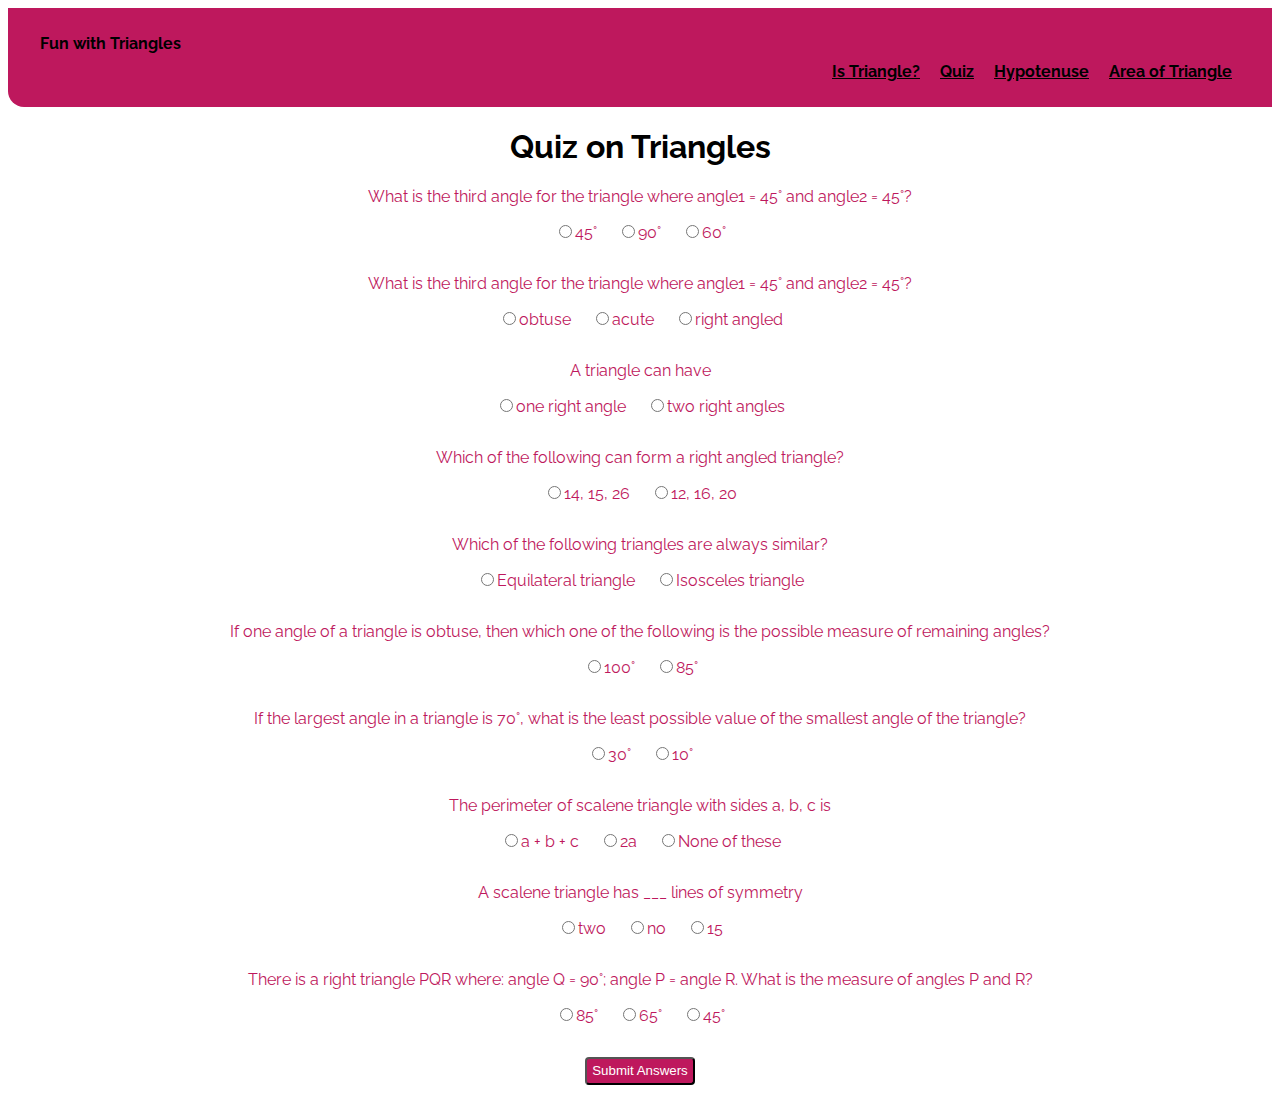
<file: index.html>
<!DOCTYPE html>
<html>
  <head>
    <meta charset="utf-8">
    <meta name="viewport" content="width=device-width">
    <title>funWithTriangles</title>
    <link href="style.css" rel="stylesheet" type="text/css" />
  </head>
  <body>
    <nav class="navigation container">
      <div class="nav-brand">Fun with Triangles</div>
        <ul class="list-non-bullet nav-pills">
            <li class="list-item-inline">
                <a class="link" href="/triangle.html">Is Triangle?</a>
            </li>
            <li class="list-item-inline">
                <a class="link link-active" href="/index.html">Quiz</a>
            </li>
            <li class="list-item-inline">
                <a class="link" href="/hypotenuse.html">Hypotenuse</a>
            </li>
            <li class="list-item-inline">
                <a class="link" href="/area.html">Area of Triangle</a>
            </li>
        </ul>
    </nav>
    <h1>Quiz on Triangles</h1>
    <form class="quiz-form">
      <div class="question-container">
        <p id="question1">What is the third angle for the triangle where angle1 = 45° and angle2 = 45°?</p>
        <label><input type="radio" name="question1" value="45°"/>45°</label>
        <label><input type="radio" name="question1" value="90°"/>90°</label>
        <label><input type="radio" name="question1" value="60°"/>60°</label>
      </div>
      <div class="question-container">
        <p id="question2">What is the third angle for the triangle where angle1 = 45° and angle2 = 45°?</p>
        <label><input type="radio" name="question2" value="obtuse"/>obtuse</label>
        <label><input type="radio" name="question2" value="acute"/>acute</label>
        <label><input type="radio" name="question2" value="right angled"/>right angled</label>
      </div>
      <div class="question-container">
        <p id="question3">A triangle can have</p>
        <label><input type="radio" name="question3" value="one right angle"/>one right angle</label>
        <label><input type="radio" name="question3" value="two right angles"/>two right angles</label>
      </div>
      <div class="question-container">
        <p id=question4>Which of the following can form a right angled triangle?</p>
        <label><input type="radio" name="question4" value="14, 15, 26"/>14, 15, 26</label>
        <label><input type="radio" name="question4" value="12, 16, 20"/>12, 16, 20</label>
      </div>
      <div class="question-container">
        <p id=question5>Which of the following triangles are always similar?</p>
        <label><input type="radio" name="question5" value="Equilateral triangle"/>Equilateral triangle</label>
        <label><input type="radio" name="question5" value="Isosceles triangle"/>Isosceles triangle</label>
      </div>
      <div class="question-container">
        <p id=question6>If one angle of a triangle is obtuse, then which one of the following is the possible measure of remaining angles?</p>
        <label><input type="radio" name="question6" value="100°"/>100°</label>
        <label><input type="radio" name="question6" value="85°"/>85°</label>
      </div>
      <div class="question-container">
        <p id=question7>If the largest angle in a triangle is 70°, what is the least possible value of the smallest angle of the triangle?</p>
        <label><input type="radio" name="question7" value="30°"/>30°</label>
        <label><input type="radio" name="question7" value="10°"/>10°</label>
      </div>
      <div class="question-container">
        <p id=question8>The perimeter of scalene triangle with sides a, b, c is</p>
        <label><input type="radio" name="question8" value="a + b + c"/>a + b + c</label>
        <label><input type="radio" name="question8" value="2a"/>2a</label>
        <label><input type="radio" name="question8" value="None of these"/>None of these</label>
      </div>
      <div class="question-container">
        <p id=question9>A scalene triangle has ___ lines of symmetry</p>
        <label><input type="radio" name="question9" value="two"/>two</label>
        <label><input type="radio" name="question9" value="no"/>no</label>
        <label><input type="radio" name="question9" value="15"/>15</label>
      </div>
      <div class="question-container">
        <p id=question10>There is a right triangle PQR where: angle Q = 90°; angle P = angle R. What is the measure of angles P and R?</p>
        <label><input type="radio" name="question10" value="85°"/>85°</label>
        <label><input type="radio" name="question10" value="65°"/>65°</label>
        <label><input type="radio" name="question10" value="45°"/>45°</label>
      </div>
    </form>
    <button id="submit-button">Submit Answers</button>
    <div id="output"></div>
    <script src="quiz.js"></script>
  </body>
</html>
</file>
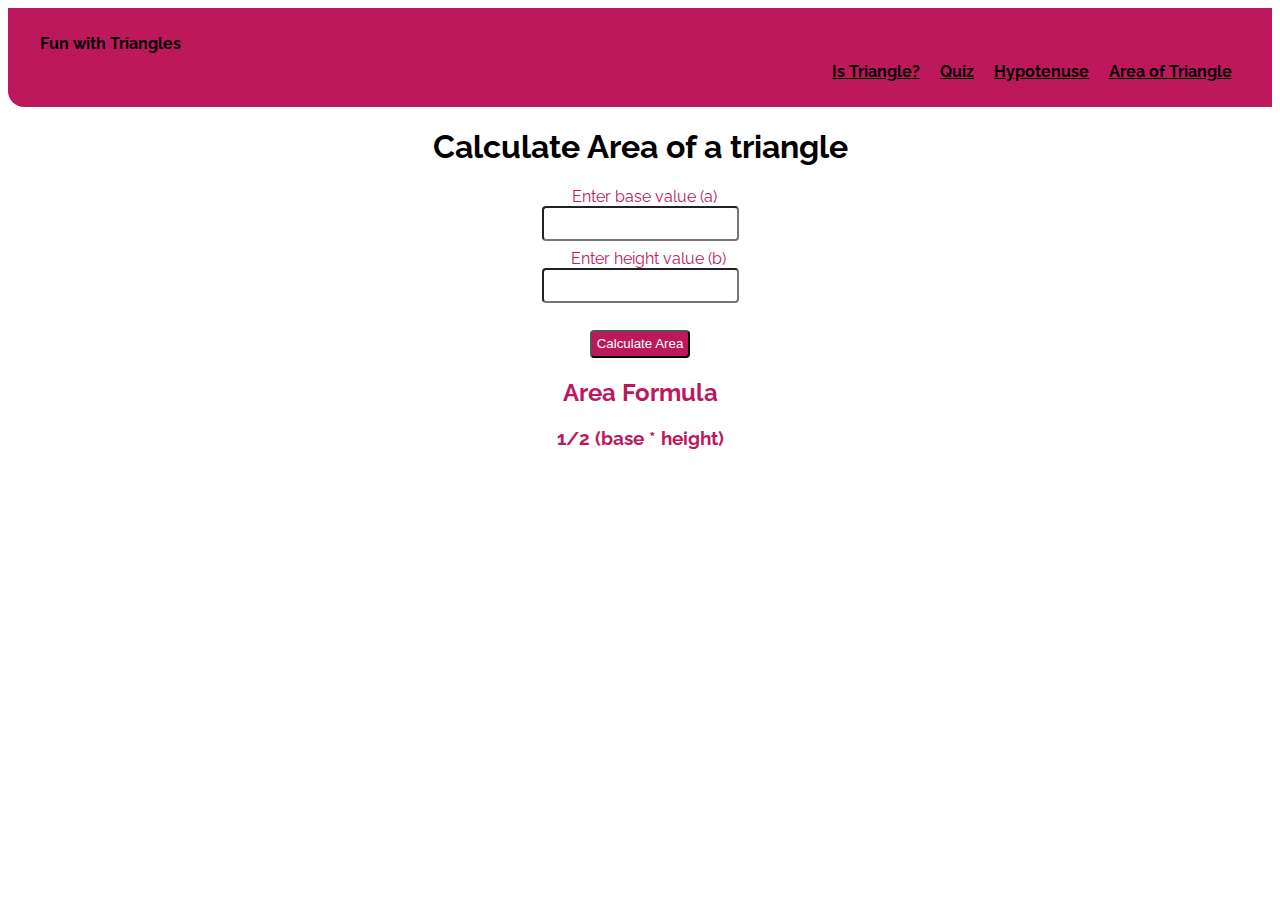
<file: area.html>
<!DOCTYPE html>
<html>
  <head>
    <meta charset="utf-8">
    <meta name="viewport" content="width=device-width">
    <title>funWithTriangles</title>
    <link href="style.css" rel="stylesheet" type="text/css" />
  </head>
  <body>
    <nav class="navigation container">
      <div class="nav-brand">Fun with Triangles</div>
        <ul class="list-non-bullet nav-pills">
            <li class="list-item-inline">
                <a class="link" href="/triangle.html">Is Triangle?</a>
            </li>
            <li class="list-item-inline">
                <a class="link" href="/index.html">Quiz</a>
            </li>
            <li class="list-item-inline">
                <a class="link" href="/hypotenuse.html">Hypotenuse</a>
            </li>
            <li class="list-item-inline">
                <a class="link link-active" href="/area.html">Area of Triangle</a>
            </li>
        </ul>
    </nav>
    <h1>Calculate Area of a triangle</h1>
    <label>Enter base value (a)<input id="base-input" type="number"/></label>
    <label>Enter height value (b)<input id="height-input" type="number"/></label>
    <button id="calculate-button">Calculate Area</button>
    <h2>Area Formula</h2>
    <h3>1/2 (base * height)</h3>
    <div id="output"></div>
    <script src="area.js"></script>
  </body>
</html>
</file>
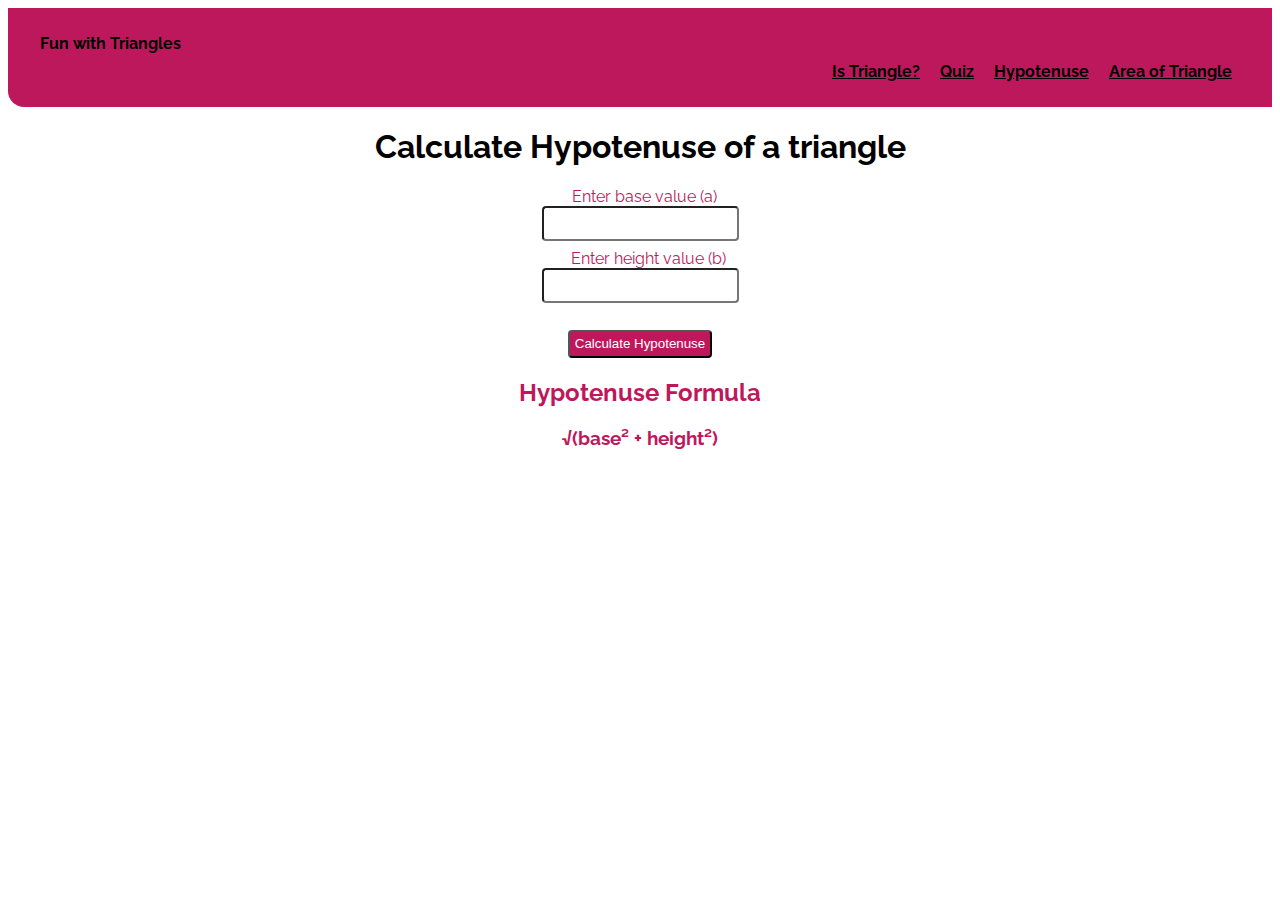
<file: hypotenuse.html>
<!DOCTYPE html>
<html>
  <head>
    <meta charset="utf-8">
    <meta name="viewport" content="width=device-width">
    <title>funWithTriangles</title>
    <link href="style.css" rel="stylesheet" type="text/css" />
  </head>
  <body>
    <nav class="navigation container">
      <div class="nav-brand">Fun with Triangles</div>
        <ul class="list-non-bullet nav-pills">
            <li class="list-item-inline">
                <a class="link" href="/triangle.html">Is Triangle?</a>
            </li>
            <li class="list-item-inline">
                <a class="link" href="/index.html">Quiz</a>
            </li>
            <li class="list-item-inline">
                <a class="link link-active" href="/hypotenuse.html">Hypotenuse</a>
            </li>
            <li class="list-item-inline">
                <a class="link" href="/area.html">Area of Triangle</a>
            </li>
        </ul>
    </nav>
    <h1>Calculate Hypotenuse of a triangle</h1>
    <label>Enter base value (a)<input id="base-input" type="number"/></label>
    <label>Enter height value (b)<input id="height-input" type="number"/></label>
    <button id="calculate-button">Calculate Hypotenuse</button>
    <h2>Hypotenuse Formula</h2>
    <h3>√(base² + height²)</h3>
    <div id="output"></div>
    <script src="hypotenuse.js"></script>
  </body>
</html>
</file>
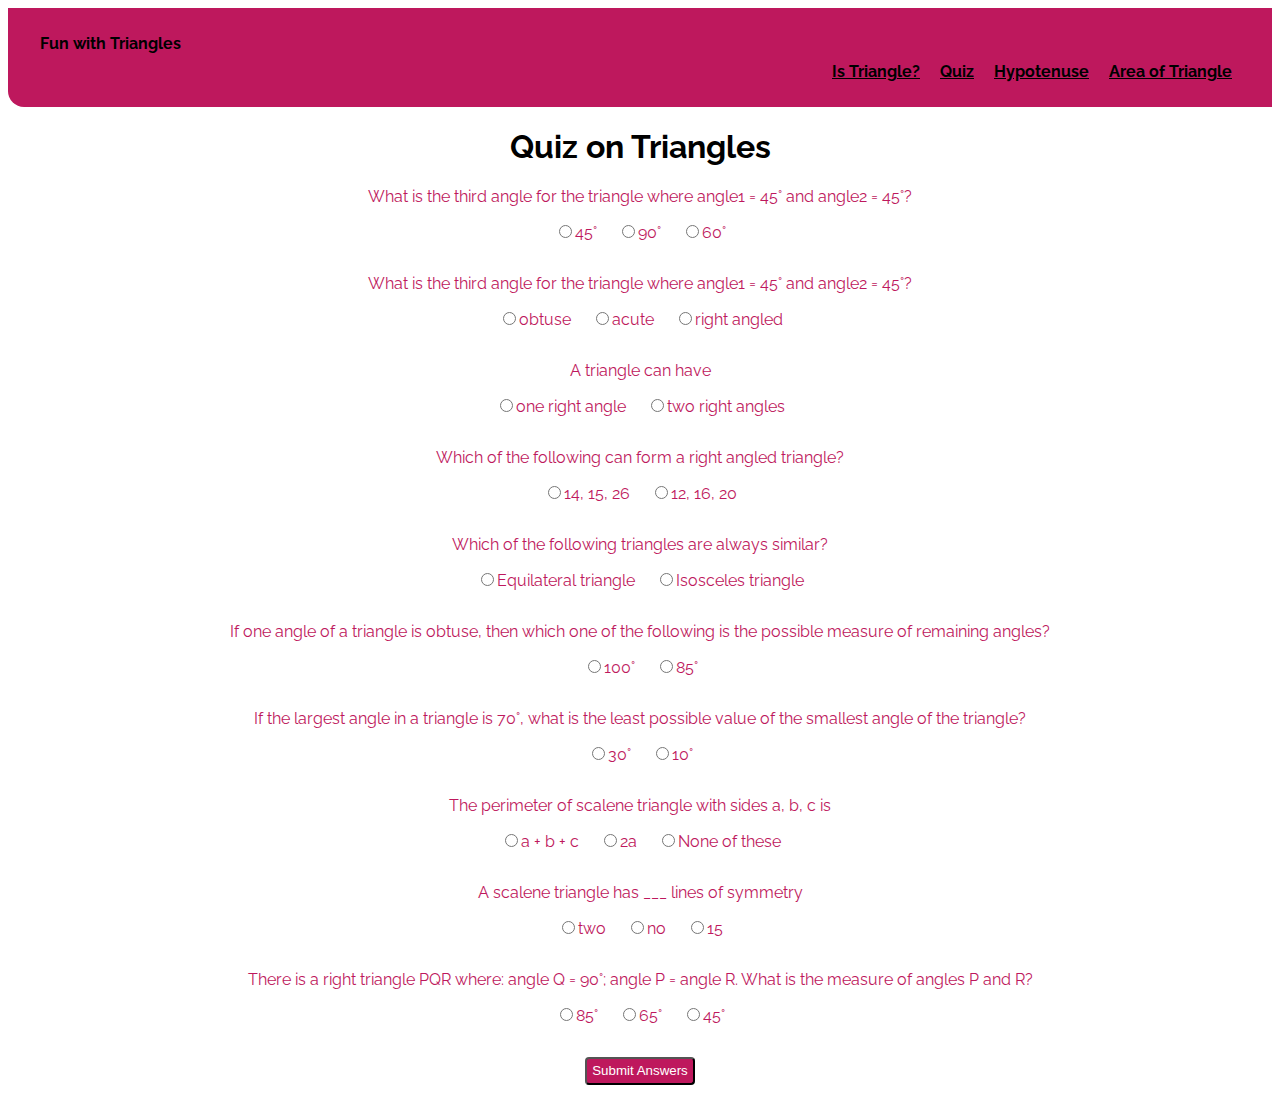
<file: quiz.html>
<!DOCTYPE html>
<html>
  <head>
    <meta charset="utf-8">
    <meta name="viewport" content="width=device-width">
    <title>funWithTriangles</title>
    <link href="style.css" rel="stylesheet" type="text/css" />
  </head>
  <body>
    <nav class="navigation container">
      <div class="nav-brand">Fun with Triangles</div>
        <ul class="list-non-bullet nav-pills">
            <li class="list-item-inline">
                <a class="link" href="/index.html">Is Triangle?</a>
            </li>
            <li class="list-item-inline">
                <a class="link link-active" href="/quiz.html">Quiz</a>
            </li>
            <li class="list-item-inline">
                <a class="link" href="/hypotenuse.html">Hypotenuse</a>
            </li>
            <li class="list-item-inline">
                <a class="link" href="/area.html">Area of Triangle</a>
            </li>
        </ul>
    </nav>
    <h1>Quiz on Triangles</h1>
    <form class="quiz-form">
      <div class="question-container">
        <p id="question1">What is the third angle for the triangle where angle1 = 45° and angle2 = 45°?</p>
        <label><input type="radio" name="question1" value="45°"/>45°</label>
        <label><input type="radio" name="question1" value="90°"/>90°</label>
        <label><input type="radio" name="question1" value="60°"/>60°</label>
      </div>
      <div class="question-container">
        <p id="question2">What is the third angle for the triangle where angle1 = 45° and angle2 = 45°?</p>
        <label><input type="radio" name="question2" value="obtuse"/>obtuse</label>
        <label><input type="radio" name="question2" value="acute"/>acute</label>
        <label><input type="radio" name="question2" value="right angled"/>right angled</label>
      </div>
      <div class="question-container">
        <p id="question3">A triangle can have</p>
        <label><input type="radio" name="question3" value="one right angle"/>one right angle</label>
        <label><input type="radio" name="question3" value="two right angles"/>two right angles</label>
      </div>
      <div class="question-container">
        <p id=question4>Which of the following can form a right angled triangle?</p>
        <label><input type="radio" name="question4" value="14, 15, 26"/>14, 15, 26</label>
        <label><input type="radio" name="question4" value="12, 16, 20"/>12, 16, 20</label>
      </div>
      <div class="question-container">
        <p id=question5>Which of the following triangles are always similar?</p>
        <label><input type="radio" name="question5" value="Equilateral triangle"/>Equilateral triangle</label>
        <label><input type="radio" name="question5" value="Isosceles triangle"/>Isosceles triangle</label>
      </div>
      <div class="question-container">
        <p id=question6>If one angle of a triangle is obtuse, then which one of the following is the possible measure of remaining angles?</p>
        <label><input type="radio" name="question6" value="100°"/>100°</label>
        <label><input type="radio" name="question6" value="85°"/>85°</label>
      </div>
      <div class="question-container">
        <p id=question7>If the largest angle in a triangle is 70°, what is the least possible value of the smallest angle of the triangle?</p>
        <label><input type="radio" name="question7" value="30°"/>30°</label>
        <label><input type="radio" name="question7" value="10°"/>10°</label>
      </div>
      <div class="question-container">
        <p id=question8>The perimeter of scalene triangle with sides a, b, c is</p>
        <label><input type="radio" name="question8" value="a + b + c"/>a + b + c</label>
        <label><input type="radio" name="question8" value="2a"/>2a</label>
        <label><input type="radio" name="question8" value="None of these"/>None of these</label>
      </div>
      <div class="question-container">
        <p id=question9>A scalene triangle has ___ lines of symmetry</p>
        <label><input type="radio" name="question9" value="two"/>two</label>
        <label><input type="radio" name="question9" value="no"/>no</label>
        <label><input type="radio" name="question9" value="15"/>15</label>
      </div>
      <div class="question-container">
        <p id=question10>There is a right triangle PQR where: angle Q = 90°; angle P = angle R. What is the measure of angles P and R?</p>
        <label><input type="radio" name="question10" value="85°"/>85°</label>
        <label><input type="radio" name="question10" value="65°"/>65°</label>
        <label><input type="radio" name="question10" value="45°"/>45°</label>
      </div>
    </form>
    <button id="submit-button">Submit Answers</button>
    <div id="output"></div>
    <script src="quiz.js"></script>
  </body>
</html>
</file>
<file: style.css>
@import url('https://fonts.googleapis.com/css2?family=Raleway&display=swap');

:root {
  --primary-color:#BE185D;
}

body{
  text-align: center;
  color: var(--primary-color);
  font-family: 'Raleway', sans-serif;
}

h1{
  color:black;
}

a{
  color: var(--primary-color);
  font-weight: bold;
}

label{
  text-align:center;
  padding: 0.5rem;
}

.angles-input, #base-input, #height-input{
  display:block;
  margin:auto;
  padding:0.5rem;
  margin-bottom: 0.5rem;
  border-radius:0.25rem;
}

button{
  display:block;
  margin:auto;
  padding:0.3rem;
}

.list-non-bullet {
  list-style: none;
  padding-inline-start: 0px;
}

#submit-button{
  margin-top: 0.75rem;
}

.list-item-inline {
  display: inline;
  padding: 0rem 0.5rem;
}

.navigation {
  background-color: var(--primary-color);
  /*color: white;*/
  color: black;
  padding: 1rem;
  border-bottom-left-radius: 1rem;
}

.navigation .nav-pills {
  text-align: right;
  margin: 0.6rem 1rem;
}

.navigation .nav-brand {
  text-align: left;
  margin: 0.6rem 1rem;
}

.navigation .link {
  color: black;
}

.navigation, .link-active, .nav-brand {
  font-weight: bold;
}

button{
  background-color: var(--primary-color);
  color:white;
  border-radius:0.25rem;
}

#output{
  margin-top: 0.5rem;
  font-weight: bolder;
}

.question-container{
  margin-bottom: 2rem;
}
</file>
